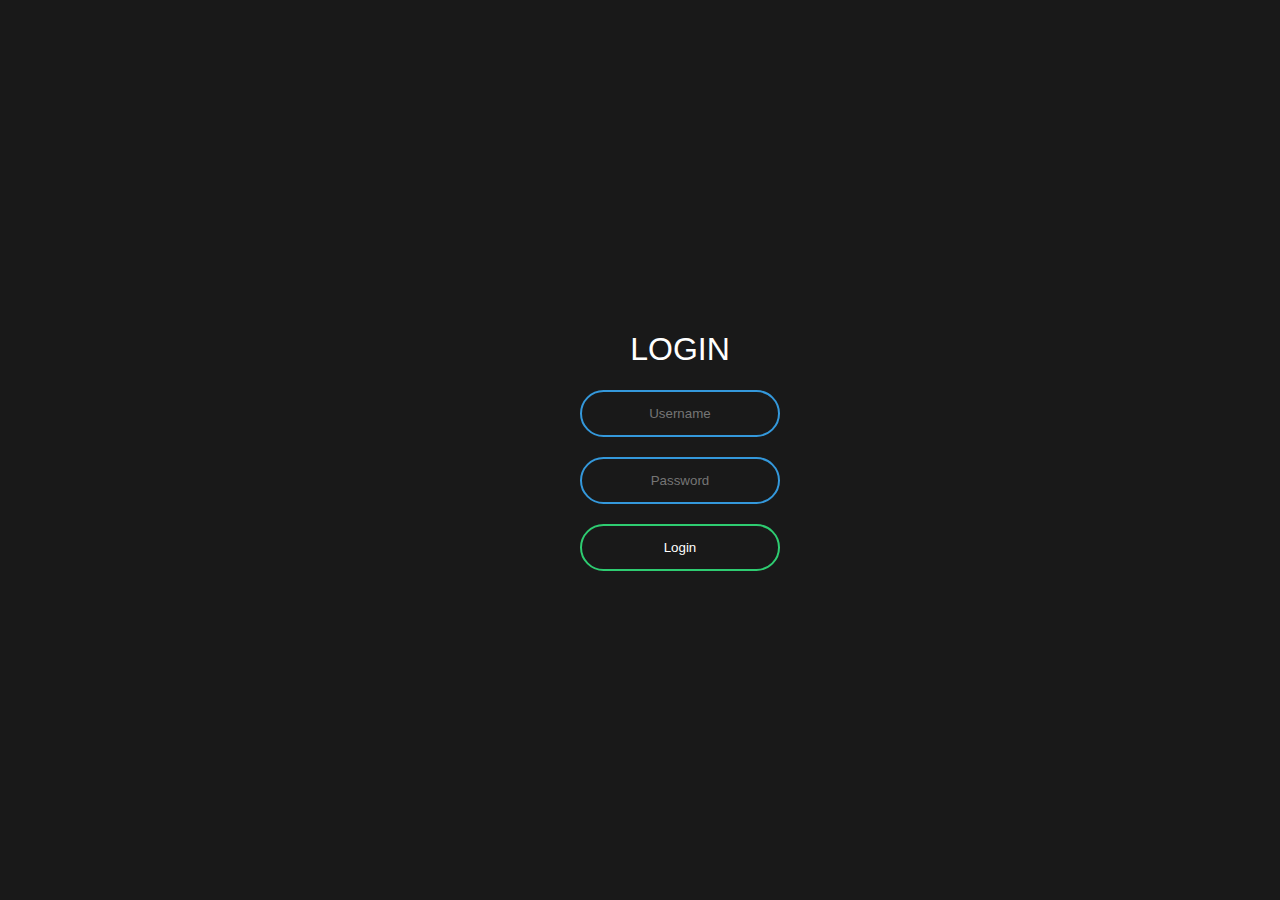
<file: auth_form/index.html>
<html>
  <head>

    <link rel="stylesheet" href="css/main.css">
    <title></title>
    <script >
    function submit_ (log, pas)
      {
        if ((log == 123) && (pas == 123)){document.location.href = "http://www.youtube.com";
alert("Congrat! Try again");
}
    else
    {
        alert("Error! Try again");
    }
    }
    </script>


  </head>
  <body>
      <form  name="auth" class="box" >
        <h1>Login</h1>
        <input type="text" name="login" placeholder="Username">
        <input type="password" name="pass" placeholder="Password">
        <input type="submit" value="Login" onclick="return submit_ (this.form.login.value, this.form.pass.value)"  >
      </form>

   </body>
</html>
</file>
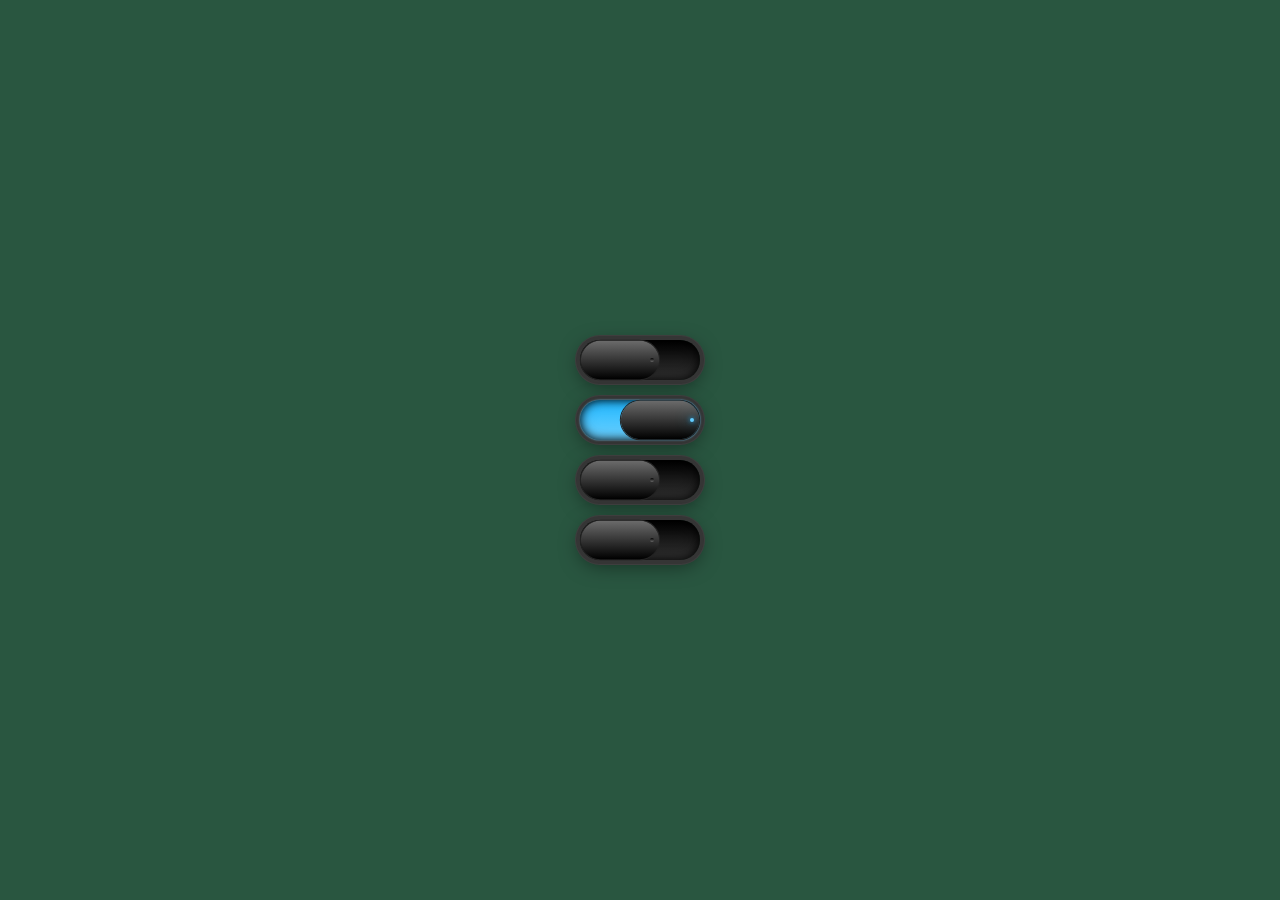
<file: checkbox/index.html>
<!DOCTYPE html>
<html lang="en" dir="ltr">
  <head>
    <meta charset="utf-8">
    <link rel="stylesheet" href="main.css">
    <title></title>
  </head>
  <body>
    <div class="center">
      <input type="checkbox" name="" value="">
      <input type="checkbox" name="" value="" checked>
      <input type="checkbox" name="" value="">
      <input type="checkbox" name="" value="">

    </div>

  </body>
</html>
</file>
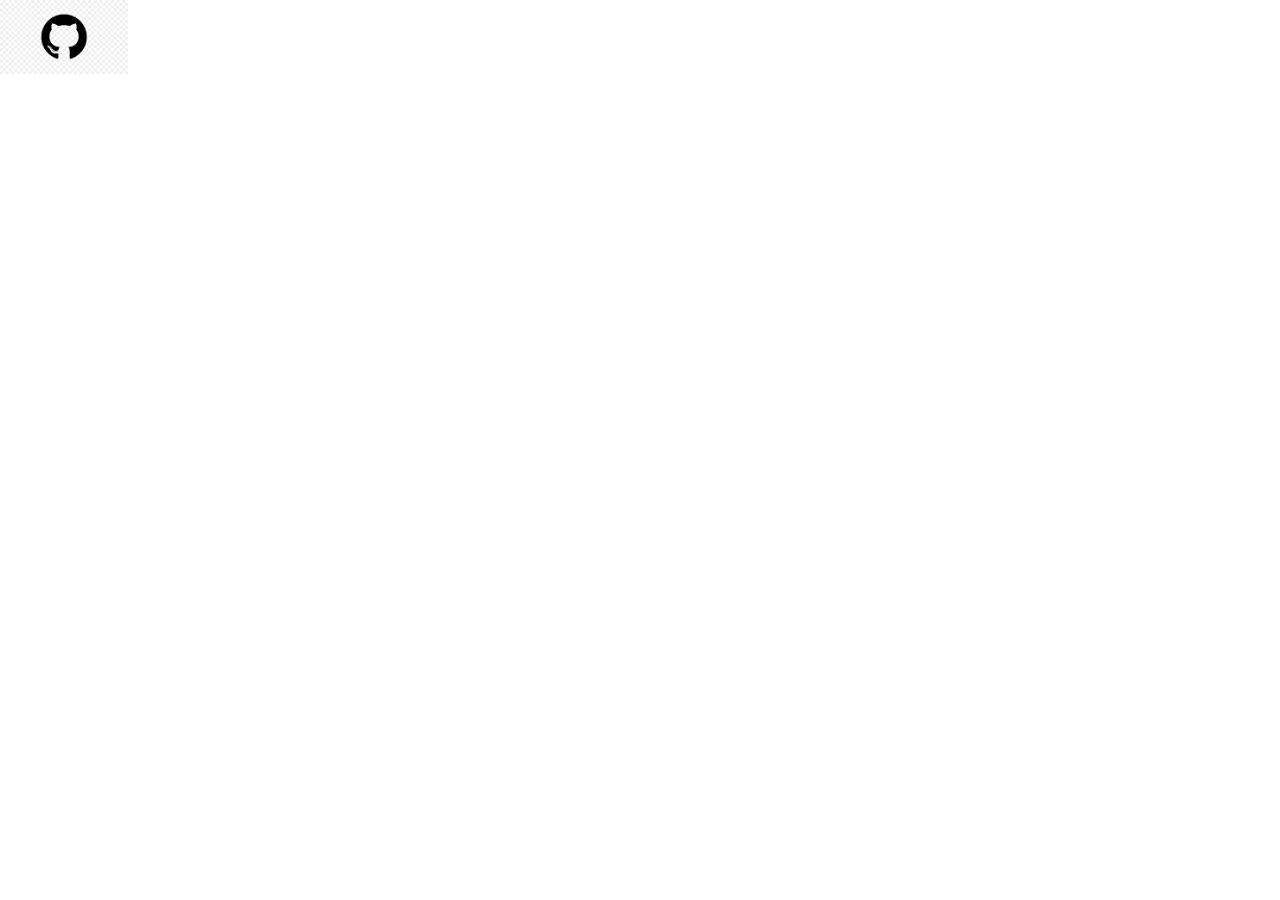
<file: copy_git/index.html>
<!DOCTYPE html>
<html lang="en" dir="ltr">
  <head>
    <meta charset="utf-8">
    <link rel="stylesheet" href="main.css">
    <title></title>
  </head>
  <body>
    <section>


    <header>
<img src="img/index.png" alt="logo" width="10%" height="10%">

    </header>
<main>

</main>
<footer></footer>
</section>
 </body>
</html>
</file>
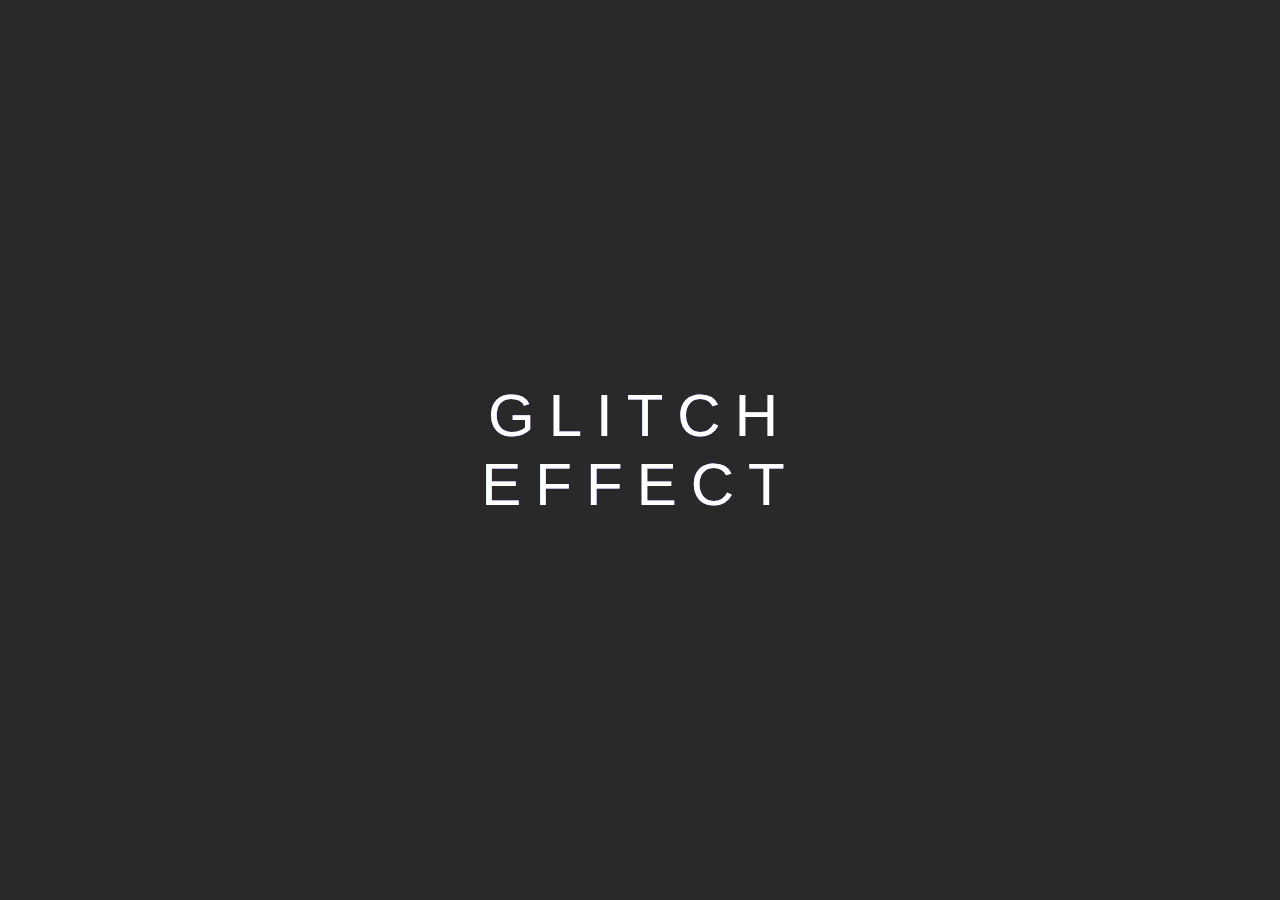
<file: glitch/index.html>
<!DOCTYPE html>
<html lang="en" dir="ltr">
  <head>
    <meta charset="utf-8">
    <link rel="stylesheet" href="main.css">
    <title></title>
  </head>
  <body>
<div class="text middle" data-text=" Glitch Effect">
  Glitch Effect
</div>
  </body>
</html>
</file>
<file: auth_form/css/main.css>
body{
  margin: 0;
  padding: 0;
  background: #191919;
  font-family: sans-serif;
}
.box {

  width: 34%;
  height: auto;
  padding: 40px;
  position: absolute;
  top:30%;
  left: 33%;

  transform: translate(-50%; -50%);
  background: #191919;
  text-align: center;
}
.box h1{
  color:white;
  text-transform: uppercase;
  font-weight: 500;


}
.box input[type = "text"], .box input[type= "password"]{
  border: 0;
  background: none;
  display: block;
  margin: 20px auto;
  text-align: center;;
  border: 2px solid #3498db;
padding: 14px 10px;
width: 200px;
outline: none;
color: white;
border-radius: 24px;
transition: 0.25s;
}
.box input[type = "text"]:focus, .box input[type= "password"]:focus{
width: 280px;
border-color: #2ecc71;
}
.box input[type="submit"]{
  border: 0;
  background: none;
  display: block;
  margin: 20px auto;
  text-align: center;;
  border: 2px solid #2ecc71;
padding: 14px 40px;
width: 200px;
outline: none;
color: white;
border-radius: 24px;
transition: 0.25s;
cursor: pointer;
}
.box input[type="submit"]:hover{
  background: #2ecc71;


}
</file>
<file: checkbox/main.css>
body{
  margin: 0;
  padding: 0;
  background: #295640;
}
.center{

  position: absolute;
  top: 50%;
  left: 50%;
  transform: translate(-50%, -50%);
  text-decoration: none;
  display: flex;
  flex-direction: column;
  justify-content: center;
  align-items: center;
}
input[type="checkbox"]{
 margin: 10px;
  position: relative;
  width: 120px;
  height: 40px;
  -webkit-appearance:none;
  background: linear-gradient(0deg, #333, #000);
  outline:none;
  border-radius: 20px;
  box-shadow: 0 0 0 4px #353535, 0 0 0 5px #3e3e3e, inset 0 0 10px
   rgba(0,0,0,1), 0 5px 20px rgba(0,0,0,0.5), inset 0 0 15px rgba(0,0,0,0.2);
}
input[type="checkbox"]:before{
  content: '';
  position: absolute;
  top: 0;
  left: 0;
  width: 80px;
  height: 40px;
  background: linear-gradient(0deg, #000, #6b6b6b);
  border-radius: 20px;
box-shadow: 0 0 0 1px #232323;
transform: scale(.98, .96);
transition: .5s;
}
input:checked[type="checkbox"] {
  background: linear-gradient(0deg, #6dd1ff, #20b7ff);
  box-shadow: 0 0 2px #6dd1ff, 0 0 0 4px #353535, 0 0 0 5px #3e3e3e, inset 0 0 10px
   rgba(0,0,0,1), 0 5px 20px rgba(0,0,0,0.5), inset 0 0 15px rgba(0,0,0,0.2);

}
input:checked[type="checkbox"]:before
{
  left:40px;
}
input[type="checkbox"]:after{
  content: '';
  position: absolute;
  top: calc(50% - 2px);
  left: 70px;
  width: 4px;
  height: 4px;
  background: linear-gradient(0deg, #6b6b6b, #000);
border-radius: 50%;
transition: .5s;
}
input:checked[type="checkbox"]:after
{
  left:110px;
  background: #63cdff;
  box-shadow: 0 0 5px #13b3ff, 0 0 15px #13b3ff;
}
</file>
<file: copy_git/main.css>
body{
  margin: 0;
  padding: 0;
  background: #fff;

}
section{
  height: 100vh;
  width: 100vw;
}
</file>
<file: glitch/main.css>
body{
  margin: 0;
  padding: 0;
  background: #292929;
  font-family: "montserrat", sans-serif;
}
.middle{
  position: absolute;
  top: 50%;
  left: 50%;
  transform: translate(-50%, -50%);
}
.text
{
  color: #fff;
  text-transform: uppercase;
  font-size: 60px;
  text-align: center;
  letter-spacing: 14px;

  }
  .text::before,.text::after{
  content: attr(data-text);
  position: absolute;
  top: 0;
  left: 0;
width: 100%;
height: 100%;
z-index: -1;
}
.text::before{
  color: #ff00c1;
animation: glitch-effect 3s infinite;

}
.text::after{
  color: #3498db;
animation: glitch-effect 2s infinite;
}

@keyframes glitch-effect {
  0%{
    left: -2px;
    top: -2px;
  }
  25%{

      left: 2px;
      top: 0px;
  }
  50%{

      left: -1px;
      top: 2px;
  }
  75%{

      left: -1px;
      top: 1px;
  }
  100%{

      left: 0px;
      top: -2px;
  }

}
</file>
